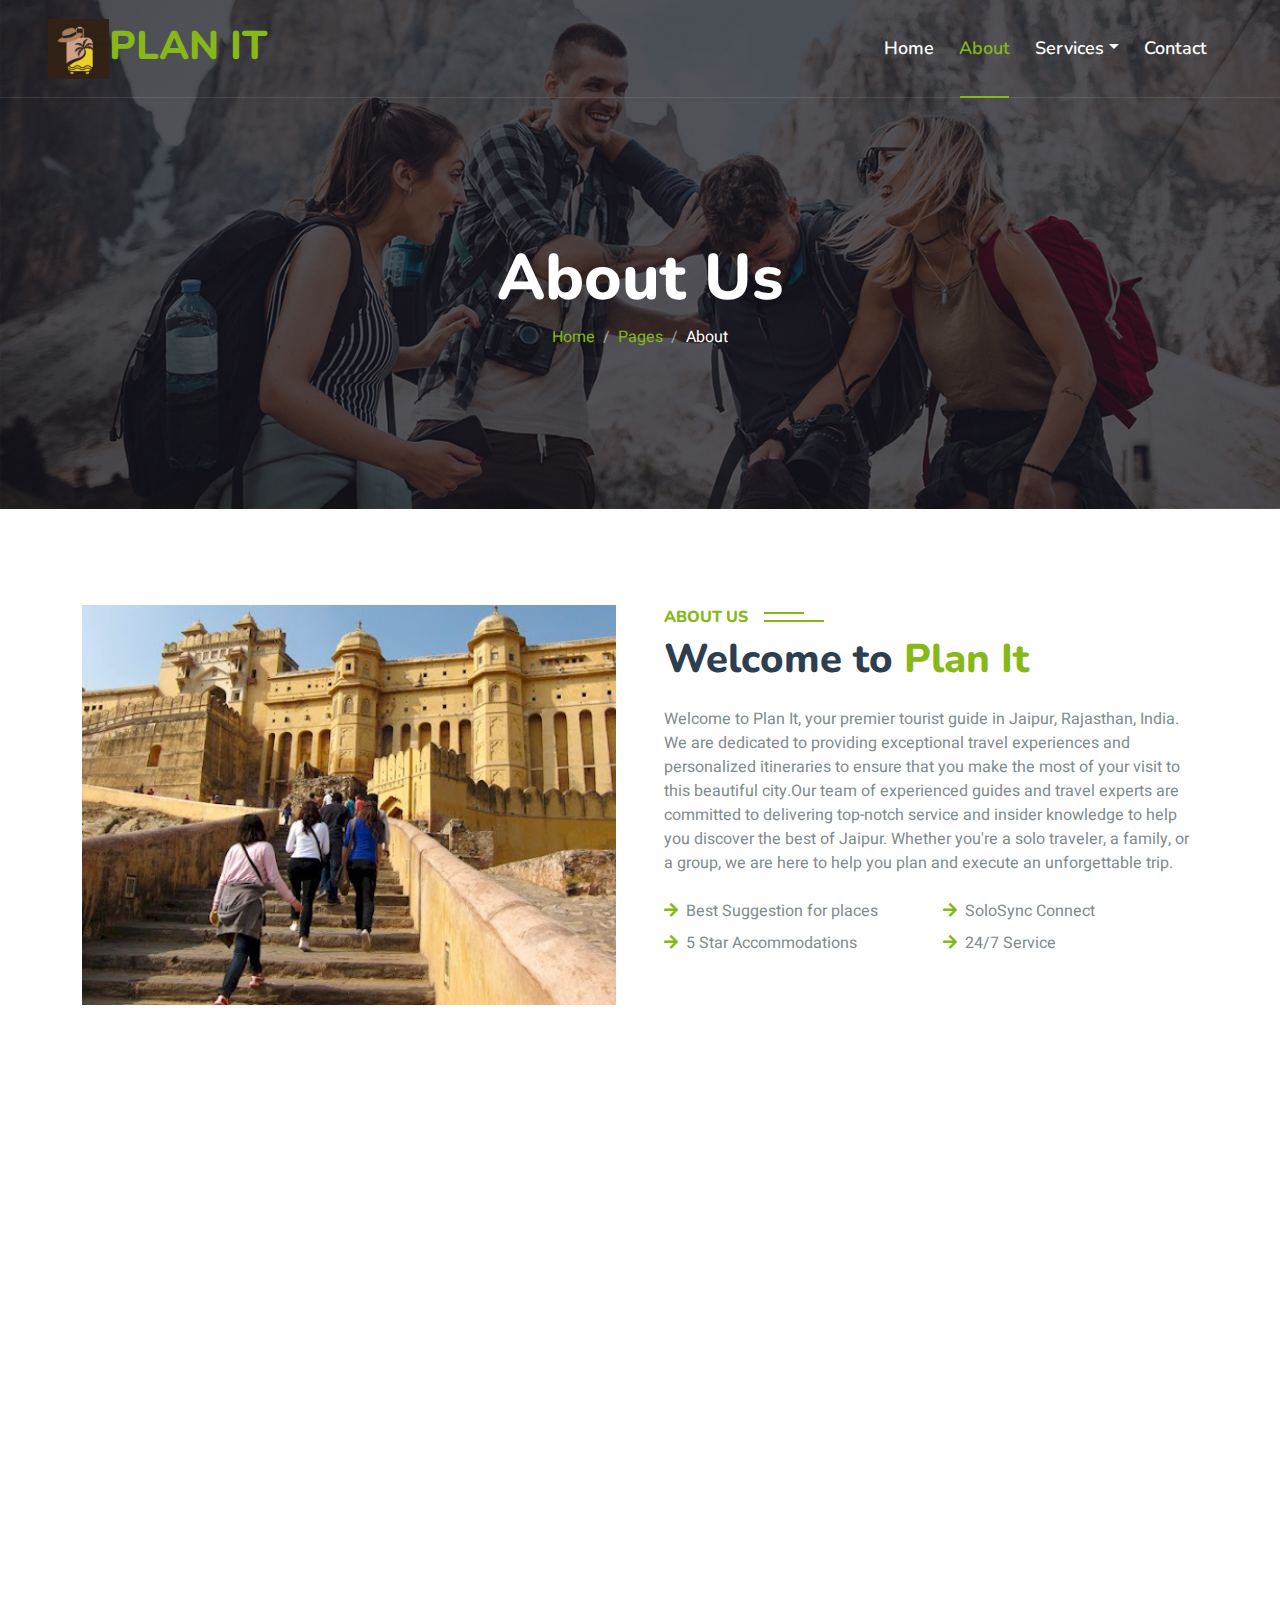
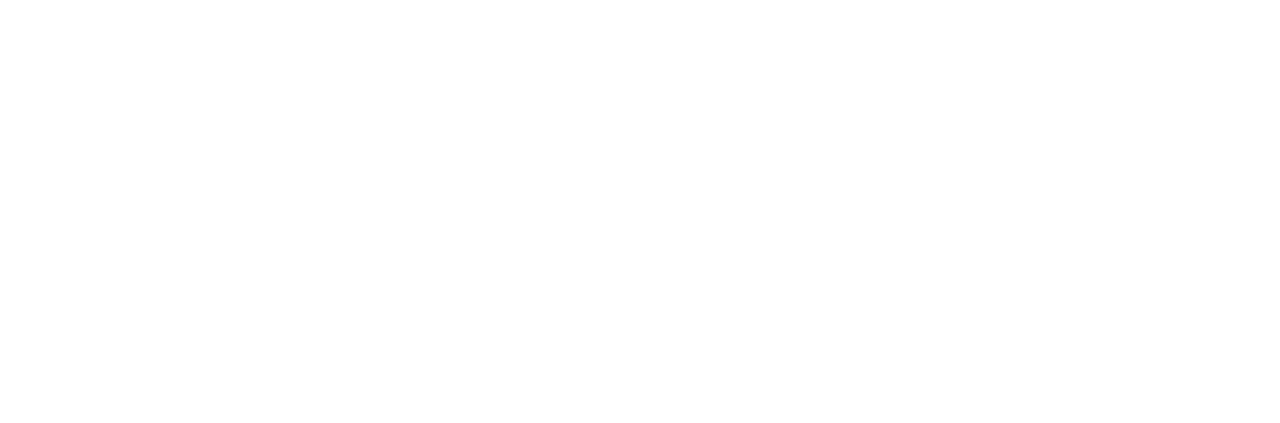
<file: about.html>
<!DOCTYPE html>
<html lang="en">

<head>
    <meta charset="utf-8">
    <title>Tourist - Travel Agency HTML Template</title>
    <meta content="width=device-width, initial-scale=1.0" name="viewport">
    <meta content="" name="keywords">
    <meta content="" name="description">

    <!-- Favicon -->
    <link href="img/favicon.ico" rel="icon">

    <!-- Google Web Fonts -->
    <link rel="preconnect" href="https://fonts.googleapis.com">
    <link rel="preconnect" href="https://fonts.gstatic.com" crossorigin>
    <link href="https://fonts.googleapis.com/css2?family=Heebo:wght@400;500;600&family=Nunito:wght@600;700;800&display=swap" rel="stylesheet">

    <!-- Icon Font Stylesheet -->
    <link href="https://cdnjs.cloudflare.com/ajax/libs/font-awesome/5.10.0/css/all.min.css" rel="stylesheet">
    <link href="https://cdn.jsdelivr.net/npm/bootstrap-icons@1.4.1/font/bootstrap-icons.css" rel="stylesheet">

    <!-- Libraries Stylesheet -->
    <link href="lib/animate/animate.min.css" rel="stylesheet">
    <link href="lib/owlcarousel/assets/owl.carousel.min.css" rel="stylesheet">
    <link href="lib/tempusdominus/css/tempusdominus-bootstrap-4.min.css" rel="stylesheet" />

    <!-- Customized Bootstrap Stylesheet -->
    <link href="css/bootstrap.min.css" rel="stylesheet">

    <!-- Template Stylesheet -->
    <link href="css/style.css" rel="stylesheet">
</head>

<body>
    <!-- Spinner Start -->
    <div id="spinner" class="show bg-white position-fixed translate-middle w-100 vh-100 top-50 start-50 d-flex align-items-center justify-content-center">
        <div class="spinner-border text-primary" style="width: 3rem; height: 3rem;" role="status">
            <span class="sr-only">Loading...</span>
        </div>
    </div>
    <!-- Spinner End -->





    <!-- Navbar & Hero Start -->
    <div class="container-fluid position-relative p-0">
        <nav class="navbar navbar-expand-lg navbar-light px-4 px-lg-5 py-3 py-lg-0">
            <a href="" class="navbar-brand p-0">
                <h1 class="text-primary m-0"><img src="img/logo.jpeg"></i>PLAN IT</h1>
                <!-- <img src="img/logo.png" alt="Logo"> -->
            </a>
            <button class="navbar-toggler" type="button" data-bs-toggle="collapse" data-bs-target="#navbarCollapse">
                <span class="fa fa-bars"></span>
            </button>
            <div class="collapse navbar-collapse" id="navbarCollapse">
                <div class="navbar-nav ms-auto py-0">
                    <a href="index.html" class="nav-item nav-link">Home</a>
                    <a href="about.html" class="nav-item nav-link active">About</a>

                    <div class="nav-item dropdown">
                        <a href="#" class="nav-link dropdown-toggle" data-bs-toggle="dropdown">Services</a>
                        <div class="dropdown-menu m-0">
                            <a href="Tourist Attraction.html" class="dropdown-item">Tourist Attraction</a>
                            <a href="solosync.html" class="dropdown-item">SoloSync Connect</a>
                            <a href="hotel.html" class="dropdown-item">Hotel Reservation</a>
                            <a href="travel guide.html" class="dropdown-item">Travel Guides</a>
                        </div>
                    </div>
                  
                    <a href="contact.html" class="nav-item nav-link">Contact</a>
                </div>

            </div>
        </nav>

        <div class="container-fluid bg-primary py-5 mb-5 hero-header">
            <div class="container py-5">
                <div class="row justify-content-center py-5">
                    <div class="col-lg-10 pt-lg-5 mt-lg-5 text-center">
                        <h1 class="display-3 text-white animated slideInDown">About Us</h1>
                        <nav aria-label="breadcrumb">
                            <ol class="breadcrumb justify-content-center">
                                <li class="breadcrumb-item"><a href="#">Home</a></li>
                                <li class="breadcrumb-item"><a href="#">Pages</a></li>
                                <li class="breadcrumb-item text-white active" aria-current="page">About</li>
                            </ol>
                        </nav>
                    </div>
                </div>
            </div>
        </div>
    </div>
    <!-- Navbar & Hero End -->


    <!-- About Start -->
    <div class="container-xxl py-5">
        <div class="container">
            <div class="row g-5">
                <div class="col-lg-6 wow fadeInUp" data-wow-delay="0.1s" style="min-height: 400px;">
                    <div class="position-relative h-100">
                        <img class="img-fluid position-absolute w-100 h-100" src="img/about us.jpeg" alt="" style="object-fit: cover;">
                    </div>
                </div>
                <div class="col-lg-6 wow fadeInUp" data-wow-delay="0.3s">
                    <h6 class="section-title bg-white text-start text-primary pe-3">About Us</h6>
                    <h1 class="mb-4">Welcome to <span class="text-primary">Plan It</span></h1>
                    <p class="mb-4"></p>
                    <p class="mb-4">Welcome to Plan It, your premier tourist guide in Jaipur, Rajasthan, India. We are dedicated to providing exceptional travel experiences and personalized itineraries to ensure that you make the most of your visit to this beautiful city.Our team of experienced guides and travel experts are committed to delivering top-notch service and insider knowledge to help you discover the best of Jaipur. Whether you're a solo traveler, a family, or a group, we are here to help you plan and execute an unforgettable trip.</p>
                    <div class="row gy-2 gx-4 mb-4">
                        <div class="col-sm-6">
                            <p class="mb-0"><i class="fa fa-arrow-right text-primary me-2"></i>Best Suggestion for places</p>
                        </div>
                        <div class="col-sm-6">
                            <p class="mb-0"><i class="fa fa-arrow-right text-primary me-2"></i>SoloSync Connect</p>
                        </div>
                        <div class="col-sm-6">
                            <p class="mb-0"><i class="fa fa-arrow-right text-primary me-2"></i>5 Star Accommodations</p>
                        </div>
                        <div class="col-sm-6">
                            <p class="mb-0"><i class="fa fa-arrow-right text-primary me-2"></i>24/7 Service</p>
                        </div>
                    </div>                </div>
            </div>
        </div>
    </div>
    <!-- About End -->


    <!-- Team Start -->
    <div class="container-xxl py-5">
        <div class="container">
            <div class="text-center wow fadeInUp" data-wow-delay="0.1s">
                <h6 class="section-title bg-white text-center text-primary px-3">Travel Guide</h6>
                <h1 class="mb-5">Meet Our Guide</h1>
            </div>
            <div class="row g-4">
                <div class="col-lg-3 col-md-6 wow fadeInUp" data-wow-delay="0.1s">
                    <div class="team-item">
                        <div class="overflow-hidden">
                            <img class="img-fluid" src="img/g1.jpeg" alt="">
                        </div>
                        
                        <div class="text-center p-4">
                            <h5 class="mb-0">RAJKUMAR SHARMA</h5>
                            <small>Rating : * * * * * </small>
                        </div>
                    </div>
                </div>
                <div class="col-lg-3 col-md-6 wow fadeInUp" data-wow-delay="0.3s">
                    <div class="team-item">
                        <div class="overflow-hidden">
                            <img class="img-fluid" src="img/g3.jpeg" alt="">
                        </div>
                        <div class="text-center p-4">
                            <h5 class="mb-0">PRIYA DIXIT</h5>
                            <small>Rating : * * * * *</small>
                        </div>
                    </div>
                </div>
                <div class="col-lg-3 col-md-6 wow fadeInUp" data-wow-delay="0.5s">
                    <div class="team-item">
                        <div class="overflow-hidden">
                            <img class="img-fluid" src="img/g22.jpg" alt="">
                        </div>
                        
                        <div class="text-center p-4">
                            <h5 class="mb-0">NARENDRA SINGH</h5>
                            <small>Rating : * * * * </small>
                        </div>
                    </div>
                </div>
                <div class="col-lg-3 col-md-6 wow fadeInUp" data-wow-delay="0.7s">
                    <div class="team-item">
                        <div class="overflow-hidden">
                            <img class="img-fluid" src="img/g4.jpeg" alt="">
                        </div>
                        <div class="text-center p-4">
                            <h5 class="mb-0">KOMAL YADAV</h5>
                            <small>Rating : * * * *</small>
                        </div>
                    </div>
                </div>
            </div>
        </div>
    </div>
    <!-- Team End -->
        

    <!-- Footer Start -->
    <div class="container-fluid bg-dark text-light footer pt-5 mt-5 wow fadeIn" data-wow-delay="0.1s">
        <div class="container py-5">
            <div class="row g-5">
                <div class="col-lg-3 col-md-6">
                    <h4 class="text-white mb-3">Company</h4>
                    <a class="btn btn-link" href="">About Us</a>
                    <a class="btn btn-link" href="">Contact Us</a>
                    <a class="btn btn-link" href="">Privacy Policy</a>
                    <a class="btn btn-link" href="">Terms & Condition</a>
                    <a class="btn btn-link" href="">FAQs & Help</a>
                </div>
                <div class="col-lg-3 col-md-6">
                    <h4 class="text-white mb-3">Contact</h4>
                    <p class="mb-2"><i class="fa fa-map-marker-alt me-3"></i>D-12,Vaishali Nagar,Jaipur</p>
                    <p class="mb-2"><i class="fa fa-phone-alt me-3"></i>+91 9768293239</p>
                    <p class="mb-2"><i class="fa fa-envelope me-3"></i>planit@gmail.com</p>
                    <div class="d-flex pt-2">
                        <a class="btn btn-outline-light btn-social" href=""><i class="fab fa-twitter"></i></a>
                        <a class="btn btn-outline-light btn-social" href=""><i class="fab fa-facebook-f"></i></a>
                        <a class="btn btn-outline-light btn-social" href=""><i class="fab fa-youtube"></i></a>
                        <a class="btn btn-outline-light btn-social" href=""><i class="fab fa-linkedin-in"></i></a>
                    </div>
                </div>
                <div class="col-lg-3 col-md-6">
                    <h4 class="text-white mb-3">Gallery</h4>
                    <div class="row g-2 pt-2">
                        <div class="col-4">
                            <img class="img-fluid bg-light p-1" src="img/gl1.jpg" alt="">
                        </div>
                        <div class="col-4">
                            <img class="img-fluid bg-light p-1" src="img/gl2.jpg" alt="">
                        </div>
                        <div class="col-4">
                            <img class="img-fluid bg-light p-1" src="img/gl3.jpg"alt="">
                        </div>
                        <div class="col-4">
                            <img class="img-fluid bg-light p-1" src="img/gl4.jpg"alt="">
                        </div>
                        <div class="col-4">
                            <img class="img-fluid bg-light p-1" src="img/gl5.jpg" alt="">
                        </div>
                        <div class="col-4">
                            <img class="img-fluid bg-light p-1" src="img/gl6.jpg" alt="">
                        </div>
                    </div>
                </div>
                <div class="col-lg-3 col-md-6">
                    <h4 class="text-white mb-3">Email Us</h4>
                    <div class="position-relative mx-auto" style="max-width: 400px;">
                        <input class="form-control border-primary w-100 py-3 ps-4 pe-5" type="text" placeholder="Your Valuable Feedback">
                        <button type="button" class="btn btn-primary py-2 position-absolute top-0 end-0 mt-2 me-2">Send</button>
                    </div>
                </div>
            </div>
        </div>

    <!-- Footer End -->


    <!-- Back to Top -->
    <a href="#" class="btn btn-lg btn-primary btn-lg-square back-to-top"><i class="bi bi-arrow-up"></i></a>


    <!-- JavaScript Libraries -->
    <script src="https://code.jquery.com/jquery-3.4.1.min.js"></script>
    <script src="https://cdn.jsdelivr.net/npm/bootstrap@5.0.0/dist/js/bootstrap.bundle.min.js"></script>
    <script src="lib/wow/wow.min.js"></script>
    <script src="lib/easing/easing.min.js"></script>
    <script src="lib/waypoints/waypoints.min.js"></script>
    <script src="lib/owlcarousel/owl.carousel.min.js"></script>
    <script src="lib/tempusdominus/js/moment.min.js"></script>
    <script src="lib/tempusdominus/js/moment-timezone.min.js"></script>
    <script src="lib/tempusdominus/js/tempusdominus-bootstrap-4.min.js"></script>

    <!-- Template Javascript -->
    <script src="js/main.js"></script>
</body>

</html>
</file>
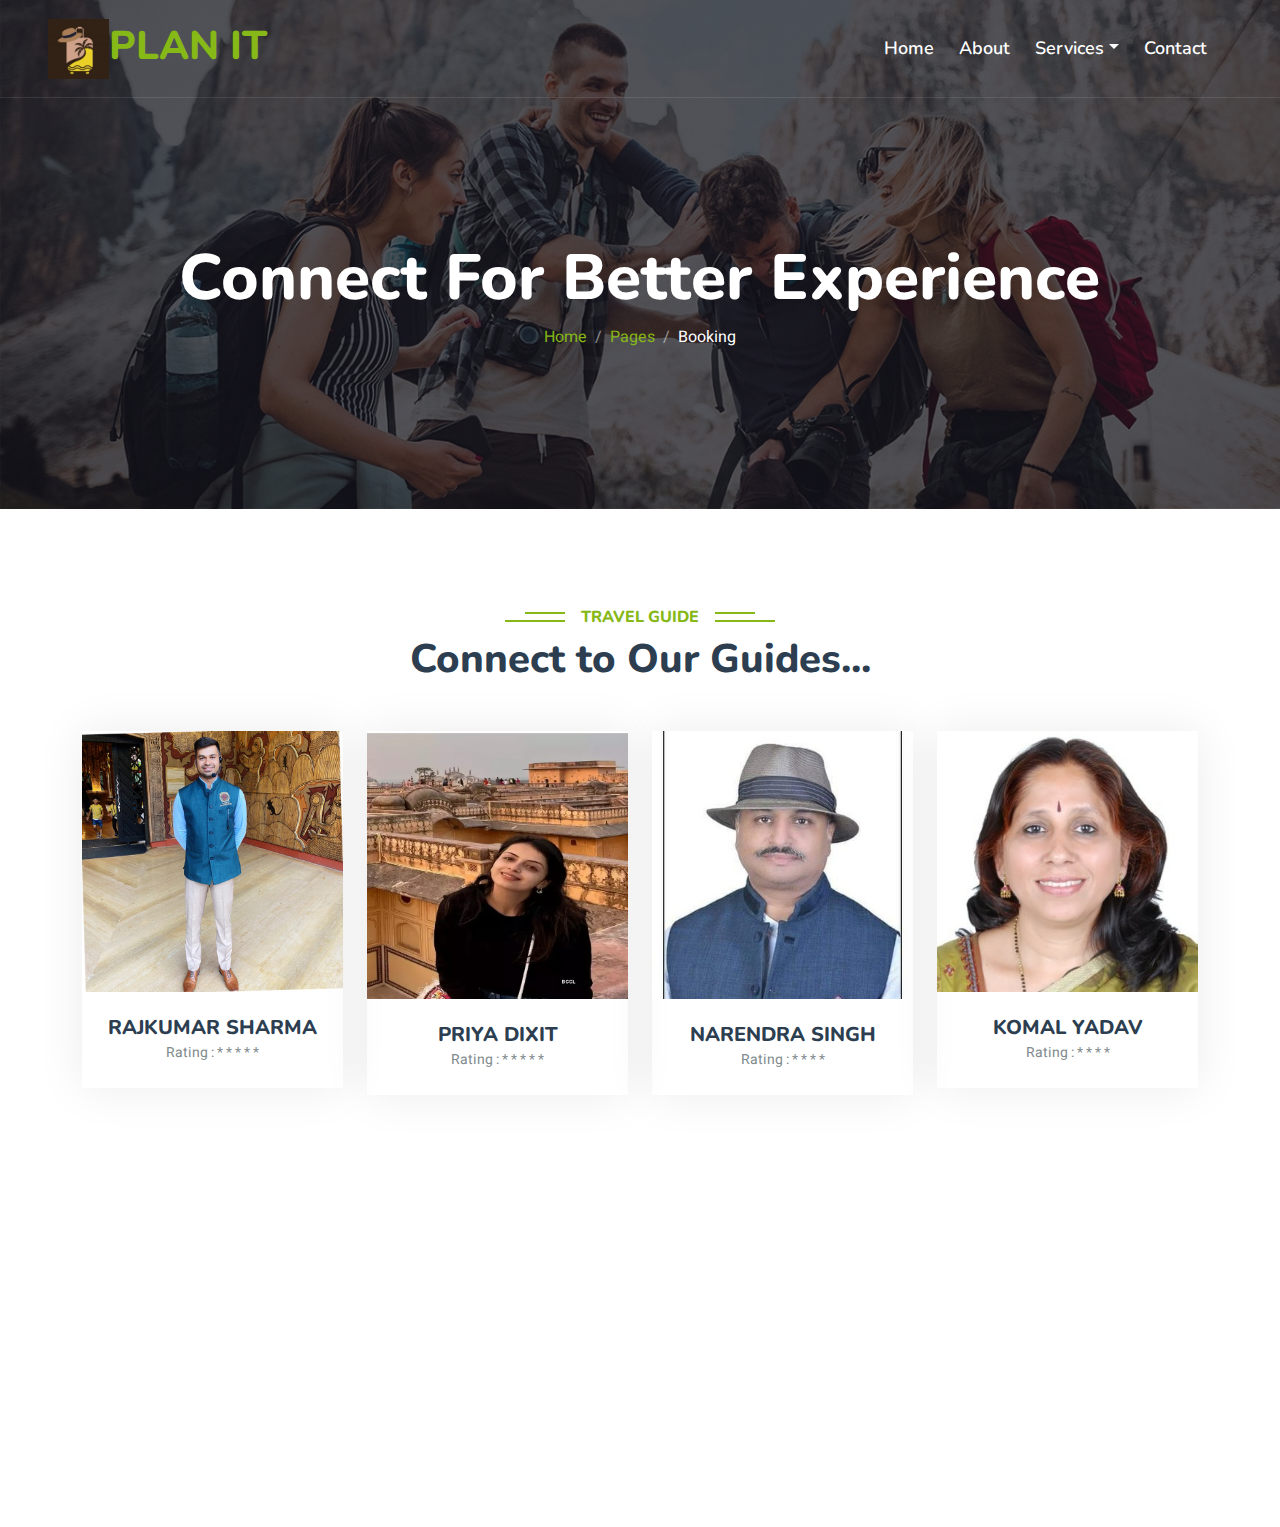
<file: solosync.html>
<!DOCTYPE html>
<html lang="en">

<head>
    <meta charset="utf-8">
    <title>Tourist - Travel Agency HTML Template</title>
    <meta content="width=device-width, initial-scale=1.0" name="viewport">
    <meta content="" name="keywords">
    <meta content="" name="description">

    <!-- Favicon -->
    <link href="img/favicon.ico" rel="icon">

    <!-- Google Web Fonts -->
    <link rel="preconnect" href="https://fonts.googleapis.com">
    <link rel="preconnect" href="https://fonts.gstatic.com" crossorigin>
    <link href="https://fonts.googleapis.com/css2?family=Heebo:wght@400;500;600&family=Nunito:wght@600;700;800&display=swap" rel="stylesheet">

    <!-- Icon Font Stylesheet -->
    <link href="https://cdnjs.cloudflare.com/ajax/libs/font-awesome/5.10.0/css/all.min.css" rel="stylesheet">
    <link href="https://cdn.jsdelivr.net/npm/bootstrap-icons@1.4.1/font/bootstrap-icons.css" rel="stylesheet">

    <!-- Libraries Stylesheet -->
    <link href="lib/animate/animate.min.css" rel="stylesheet">
    <link href="lib/owlcarousel/assets/owl.carousel.min.css" rel="stylesheet">
    <link href="lib/tempusdominus/css/tempusdominus-bootstrap-4.min.css" rel="stylesheet" />

    <!-- Customized Bootstrap Stylesheet -->
    <link href="css/bootstrap.min.css" rel="stylesheet">

    <!-- Template Stylesheet -->
    <link href="css/style.css" rel="stylesheet">
</head>

<body>
    <!-- Spinner Start -->
    <div id="spinner" class="show bg-white position-fixed translate-middle w-100 vh-100 top-50 start-50 d-flex align-items-center justify-content-center">
        <div class="spinner-border text-primary" style="width: 3rem; height: 3rem;" role="status">
            <span class="sr-only">Loading...</span>
        </div>
    </div>
    <!-- Spinner End -->




    <!-- Navbar & Hero Start -->
    <div class="container-fluid position-relative p-0">
        <nav class="navbar navbar-expand-lg navbar-light px-4 px-lg-5 py-3 py-lg-0">
            <a href="" class="navbar-brand p-0">
                <h1 class="text-primary m-0"><img src="img/logo.jpeg"></i>PLAN IT</h1>
                <!-- <img src="img/logo.png" alt="Logo"> -->
            </a>
            <button class="navbar-toggler" type="button" data-bs-toggle="collapse" data-bs-target="#navbarCollapse">
                <span class="fa fa-bars"></span>
            </button>
            <div class="collapse navbar-collapse" id="navbarCollapse">
                <div class="navbar-nav ms-auto py-0">
                    <a href="index.html" class="nav-item nav-link">Home</a>
                    <a href="about.html" class="nav-item nav-link">About</a>
                    <div class="nav-item dropdown">
                        <a href="#" class="nav-link dropdown-toggle" data-bs-toggle="dropdown">Services</a>
                        <div class="dropdown-menu m-0">
                            <a href="Tourist Attraction.html" class="dropdown-item">Tourist Attraction</a>
                            <a href="solosync.html" class="dropdown-item">SoloSync Connect</a>
                            <a href="hotel.html" class="dropdown-item">Hotel Reservation</a>
                            <a href="travel guide.html" class="dropdown-item">Travel Guides</a>
                        </div>
                    </div>
                    <a href="contact.html" class="nav-item nav-link">Contact</a>
                </div>
               
            </div>
        </nav>

        <div class="container-fluid bg-primary py-5 mb-5 hero-header">
            <div class="container py-5">
                <div class="row justify-content-center py-5">
                    <div class="col-lg-10 pt-lg-5 mt-lg-5 text-center">
                        <h1 class="display-3 text-white animated slideInDown">Connect For Better Experience</h1>
                        <nav aria-label="breadcrumb">
                            <ol class="breadcrumb justify-content-center">
                                <li class="breadcrumb-item"><a href="#">Home</a></li>
                                <li class="breadcrumb-item"><a href="#">Pages</a></li>
                                <li class="breadcrumb-item text-white active" aria-current="page">Booking</li>
                            </ol>
                        </nav>
                    </div>
                </div>
            </div>
        </div>
    </div>
    <!-- Navbar & Hero End -->


    <!-- Process Start -->
    <div class="container-xxl py-5">
        <div class="container">
            <div class="text-center wow fadeInUp" data-wow-delay="0.1s">
                <h6 class="section-title bg-white text-center text-primary px-3">Travel Guide</h6>
                <h1 class="mb-5">Connect to Our Guides...</h1>
            </div>
            <div class="row g-4">
                <div class="col-lg-3 col-md-6 wow fadeInUp" data-wow-delay="0.1s">
                    <div class="team-item">
                        <div class="overflow-hidden">
                            <img class="img-fluid" src="img/g1.jpeg" alt="">
                        </div>
                        
                        <div class="text-center p-4">
                            <h5 class="mb-0">RAJKUMAR SHARMA</h5>
                            <small>Rating : * * * * * </small>
                        </div>
                    </div>
                </div>
                <div class="col-lg-3 col-md-6 wow fadeInUp" data-wow-delay="0.3s">
                    <div class="team-item">
                        <div class="overflow-hidden">
                            <img class="img-fluid" src="img/g3.jpeg" alt="">
                        </div>
                        <div class="text-center p-4">
                            <h5 class="mb-0">PRIYA DIXIT</h5>
                            <small>Rating : * * * * *</small>
                        </div>
                    </div>
                </div>
                <div class="col-lg-3 col-md-6 wow fadeInUp" data-wow-delay="0.5s">
                    <div class="team-item">
                        <div class="overflow-hidden">
                            <img class="img-fluid" src="img/g22.jpg" alt="">
                        </div>
                        
                        <div class="text-center p-4">
                            <h5 class="mb-0">NARENDRA SINGH</h5>
                            <small>Rating : * * * * </small>
                        </div>
                    </div>
                </div>
                <div class="col-lg-3 col-md-6 wow fadeInUp" data-wow-delay="0.7s">
                    <div class="team-item">
                        <div class="overflow-hidden">
                            <img class="img-fluid" src="img/g4.jpeg" alt="">
                        </div>
                        <div class="text-center p-4">
                            <h5 class="mb-0">KOMAL YADAV</h5>
                            <small>Rating : * * * *</small>
                        </div>
                    </div>
                </div>
            </div>
        </div>
    </div>
    <!-- Process Start -->

    <!-- Footer Start -->
    <div class="container-fluid bg-dark text-light footer pt-5 mt-5 wow fadeIn" data-wow-delay="0.1s">
        <div class="container py-5">
            <div class="row g-5">
                <div class="col-lg-3 col-md-6">
                    <h4 class="text-white mb-3">Company</h4>
                    <a class="btn btn-link" href="">About Us</a>
                    <a class="btn btn-link" href="">Contact Us</a>
                    <a class="btn btn-link" href="">Privacy Policy</a>
                    <a class="btn btn-link" href="">Terms & Condition</a>
                    <a class="btn btn-link" href="">FAQs & Help</a>
                </div>
                <div class="col-lg-3 col-md-6">
                    <h4 class="text-white mb-3">Contact</h4>
                    <p class="mb-2"><i class="fa fa-map-marker-alt me-3"></i>D-12,Vaishali Nagar,Jaipur</p>
                    <p class="mb-2"><i class="fa fa-phone-alt me-3"></i>+91 9768293239</p>
                    <p class="mb-2"><i class="fa fa-envelope me-3"></i>planit@gmail.com</p>
                    <div class="d-flex pt-2">
                        <a class="btn btn-outline-light btn-social" href=""><i class="fab fa-twitter"></i></a>
                        <a class="btn btn-outline-light btn-social" href=""><i class="fab fa-facebook-f"></i></a>
                        <a class="btn btn-outline-light btn-social" href=""><i class="fab fa-youtube"></i></a>
                        <a class="btn btn-outline-light btn-social" href=""><i class="fab fa-linkedin-in"></i></a>
                    </div>
                </div>
                <div class="col-lg-3 col-md-6">
                    <h4 class="text-white mb-3">Gallery</h4>
                    <div class="row g-2 pt-2">
                        <div class="col-4">
                            <img class="img-fluid bg-light p-1" src="img/gl1.jpg" alt="">
                        </div>
                        <div class="col-4">
                            <img class="img-fluid bg-light p-1" src="img/gl2.jpg" alt="">
                        </div>
                        <div class="col-4">
                            <img class="img-fluid bg-light p-1" src="img/gl3.jpg"alt="">
                        </div>
                        <div class="col-4">
                            <img class="img-fluid bg-light p-1" src="img/gl4.jpg"alt="">
                        </div>
                        <div class="col-4">
                            <img class="img-fluid bg-light p-1" src="img/gl5.jpg" alt="">
                        </div>
                        <div class="col-4">
                            <img class="img-fluid bg-light p-1" src="img/gl6.jpg" alt="">
                        </div>
                    </div>
                </div>
                <div class="col-lg-3 col-md-6">
                    <h4 class="text-white mb-3">Email Us</h4>
                    <div class="position-relative mx-auto" style="max-width: 400px;">
                        <input class="form-control border-primary w-100 py-3 ps-4 pe-5" type="text" placeholder="Your Valuable Feedback">
                        <button type="button" class="btn btn-primary py-2 position-absolute top-0 end-0 mt-2 me-2">Send</button>
                    </div>
                </div>
            </div>
        </div>
    <!-- Footer End -->


    <!-- Back to Top -->
    <a href="#" class="btn btn-lg btn-primary btn-lg-square back-to-top"><i class="bi bi-arrow-up"></i></a>


    <!-- JavaScript Libraries -->
    <script src="https://code.jquery.com/jquery-3.4.1.min.js"></script>
    <script src="https://cdn.jsdelivr.net/npm/bootstrap@5.0.0/dist/js/bootstrap.bundle.min.js"></script>
    <script src="lib/wow/wow.min.js"></script>
    <script src="lib/easing/easing.min.js"></script>
    <script src="lib/waypoints/waypoints.min.js"></script>
    <script src="lib/owlcarousel/owl.carousel.min.js"></script>
    <script src="lib/tempusdominus/js/moment.min.js"></script>
    <script src="lib/tempusdominus/js/moment-timezone.min.js"></script>
    <script src="lib/tempusdominus/js/tempusdominus-bootstrap-4.min.js"></script>

    <!-- Template Javascript -->
    <script src="js/main.js"></script>
</body>

</html>
</file>
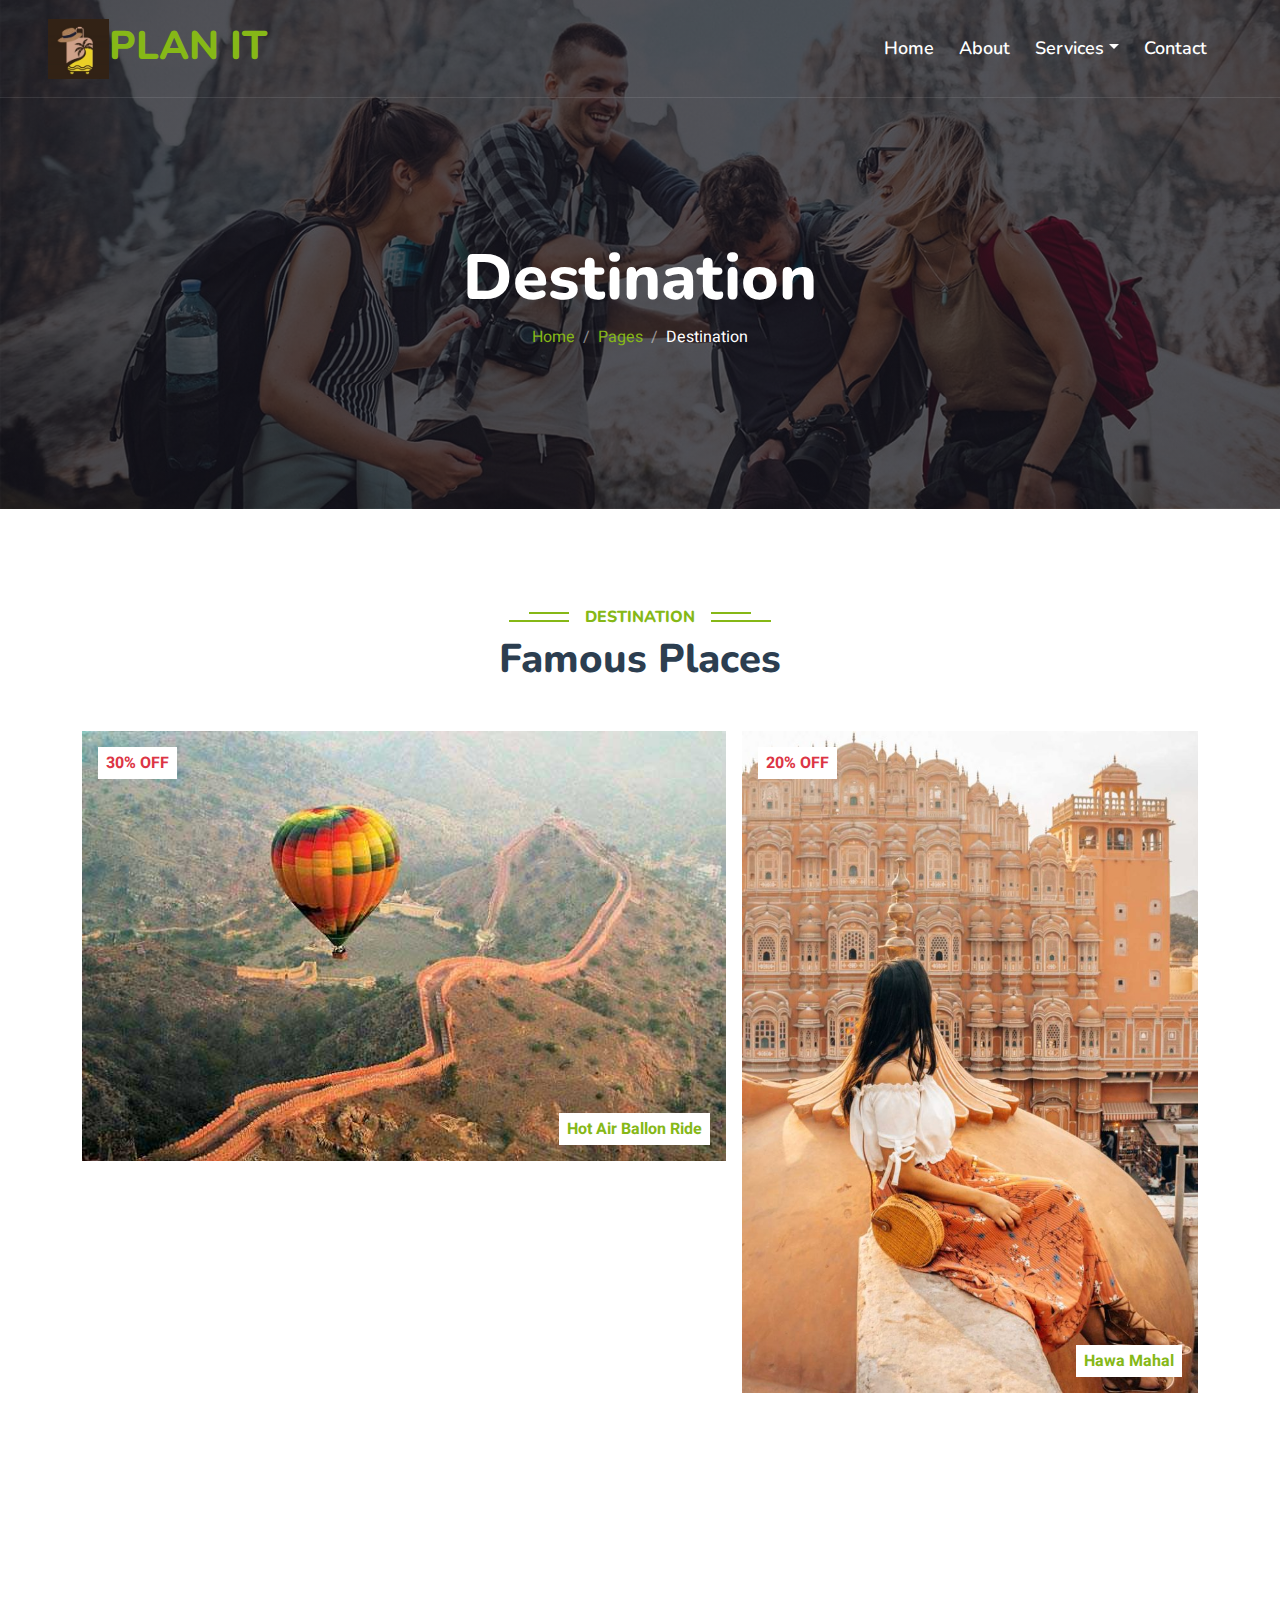
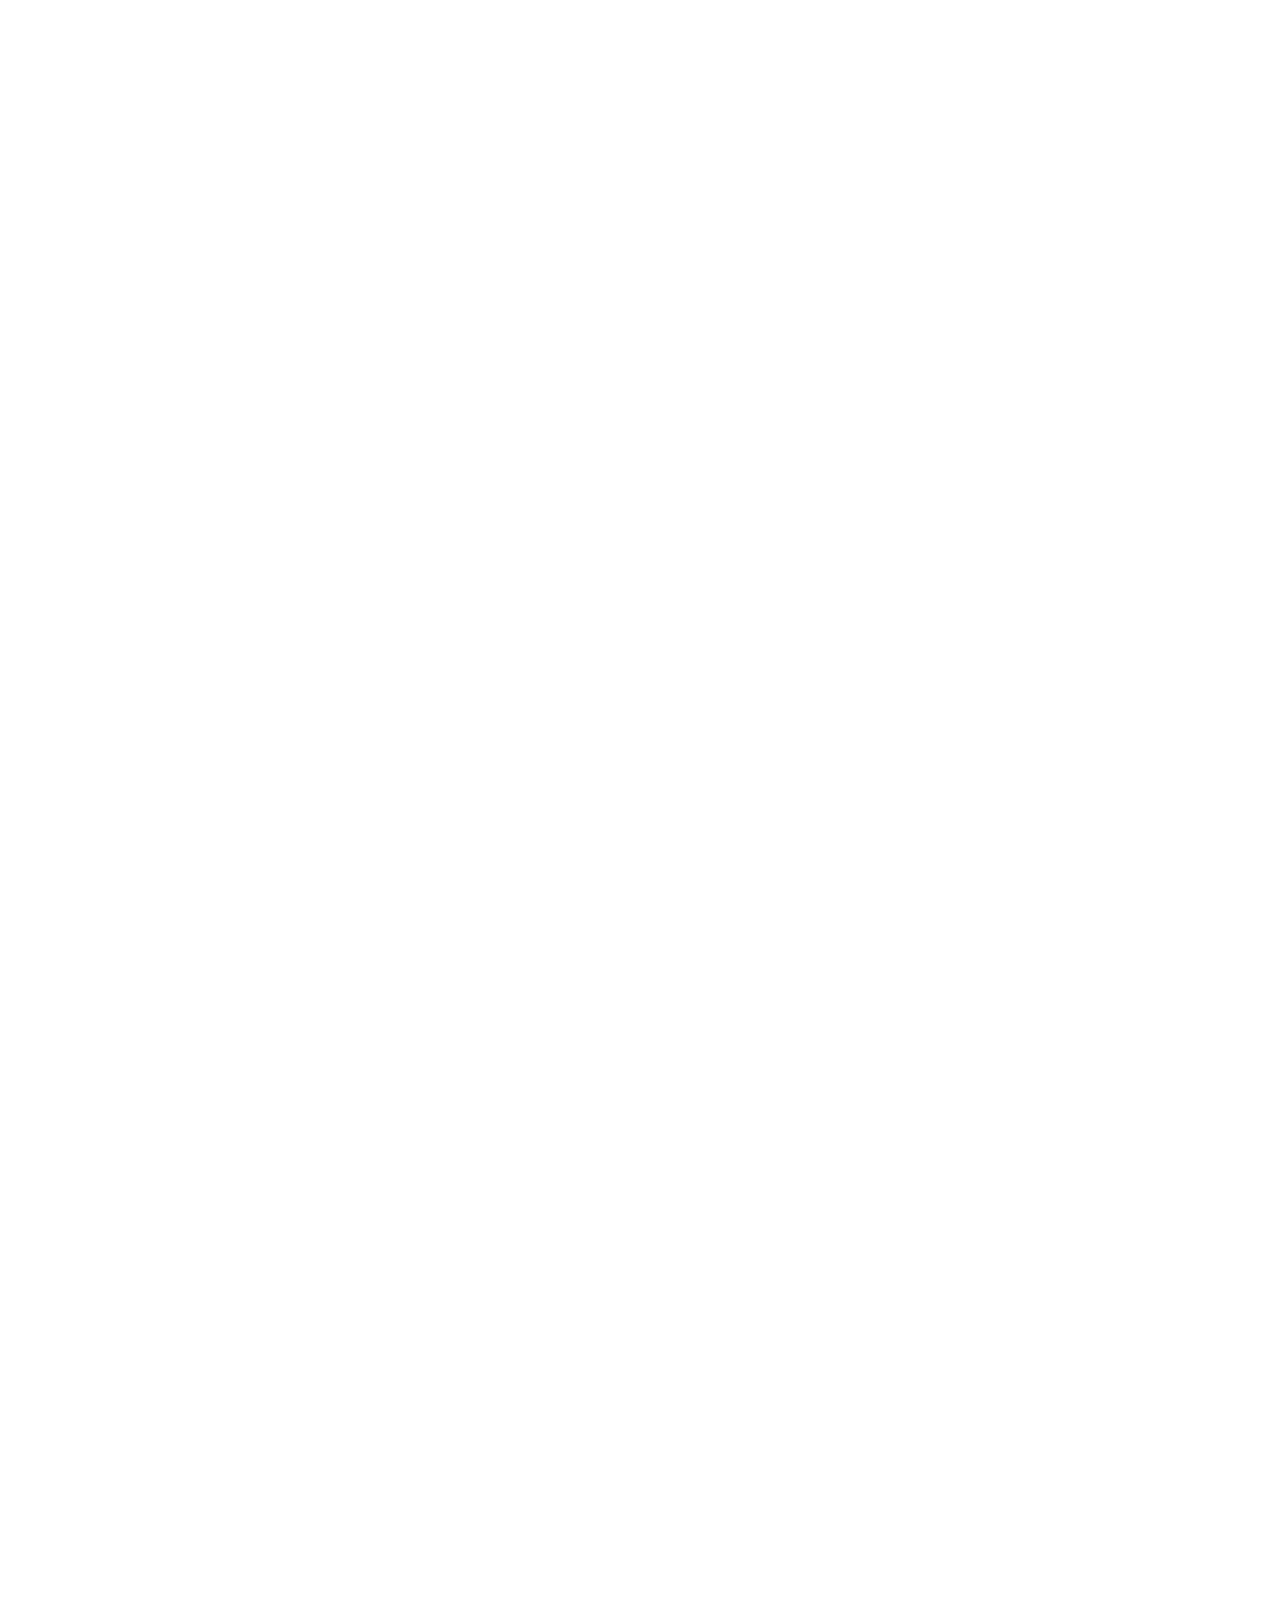
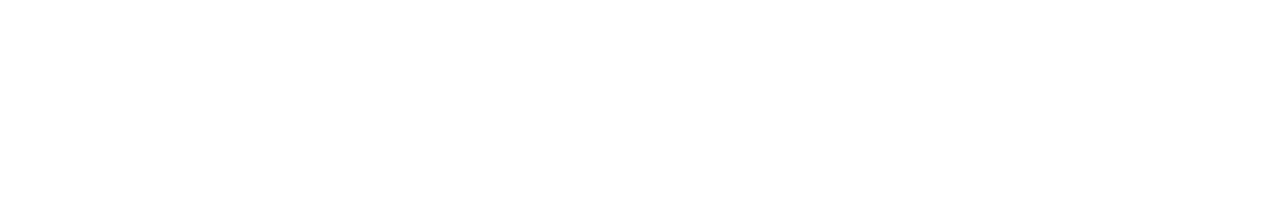
<file: Tourist Attraction.html>
<!DOCTYPE html>
<html lang="en">

<head>
    <meta charset="utf-8">
    <title>Tourist - Travel Agency HTML Template</title>
    <meta content="width=device-width, initial-scale=1.0" name="viewport">
    <meta content="" name="keywords">
    <meta content="" name="description">

    <!-- Favicon -->
    <link href="img/favicon.ico" rel="icon">

    <!-- Google Web Fonts -->
    <link rel="preconnect" href="https://fonts.googleapis.com">
    <link rel="preconnect" href="https://fonts.gstatic.com" crossorigin>
    <link href="https://fonts.googleapis.com/css2?family=Heebo:wght@400;500;600&family=Nunito:wght@600;700;800&display=swap" rel="stylesheet">

    <!-- Icon Font Stylesheet -->
    <link href="https://cdnjs.cloudflare.com/ajax/libs/font-awesome/5.10.0/css/all.min.css" rel="stylesheet">
    <link href="https://cdn.jsdelivr.net/npm/bootstrap-icons@1.4.1/font/bootstrap-icons.css" rel="stylesheet">

    <!-- Libraries Stylesheet -->
    <link href="lib/animate/animate.min.css" rel="stylesheet">
    <link href="lib/owlcarousel/assets/owl.carousel.min.css" rel="stylesheet">
    <link href="lib/tempusdominus/css/tempusdominus-bootstrap-4.min.css" rel="stylesheet" />

    <!-- Customized Bootstrap Stylesheet -->
    <link href="css/bootstrap.min.css" rel="stylesheet">

    <!-- Template Stylesheet -->
    <link href="css/style.css" rel="stylesheet">
</head>

<body>
    <!-- Spinner Start -->
    <div id="spinner" class="show bg-white position-fixed translate-middle w-100 vh-100 top-50 start-50 d-flex align-items-center justify-content-center">
        <div class="spinner-border text-primary" style="width: 3rem; height: 3rem;" role="status">
            <span class="sr-only">Loading...</span>
        </div>
    </div>
    <!-- Spinner End -->


    <!-- Navbar & Hero Start -->
    <div class="container-fluid position-relative p-0">
        <nav class="navbar navbar-expand-lg navbar-light px-4 px-lg-5 py-3 py-lg-0">
            <a href="" class="navbar-brand p-0">
                <h1 class="text-primary m-0"><img src="img/logo.jpeg"></i>PLAN IT</h1>
                <!-- <img src="img/logo.png" alt="Logo"> -->
            </a>
            <button class="navbar-toggler" type="button" data-bs-toggle="collapse" data-bs-target="#navbarCollapse">
                <span class="fa fa-bars"></span>
            </button>
            <div class="collapse navbar-collapse" id="navbarCollapse">
                <div class="navbar-nav ms-auto py-0">
                    <a href="index.html" class="nav-item nav-link">Home</a>
                    <a href="about.html" class="nav-item nav-link">About</a>
                    <div class="nav-item dropdown">
                        <a href="#" class="nav-link dropdown-toggle" data-bs-toggle="dropdown">Services</a>
                        <div class="dropdown-menu m-0">
                            <a href="Tourist Attraction.html" class="dropdown-item">Tourist Attraction</a>
                            <a href="solosync.html" class="dropdown-item">SoloSync Connect</a>
                            <a href="hotel.html" class="dropdown-item">Hotel Reservation</a>
                            <a href="travel guide.html" class="dropdown-item">Travel Guides</a>
                        </div>
                    </div>
                    <a href="contact.html" class="nav-item nav-link">Contact</a>
                </div>
               
            </div>
        </nav>

        <div class="container-fluid bg-primary py-5 mb-5 hero-header">
            <div class="container py-5">
                <div class="row justify-content-center py-5">
                    <div class="col-lg-10 pt-lg-5 mt-lg-5 text-center">
                        <h1 class="display-3 text-white animated slideInDown">Destination</h1>
                        <nav aria-label="breadcrumb">
                            <ol class="breadcrumb justify-content-center">
                                <li class="breadcrumb-item"><a href="#">Home</a></li>
                                <li class="breadcrumb-item"><a href="#">Pages</a></li>
                                <li class="breadcrumb-item text-white active" aria-current="page">Destination</li>
                            </ol>
                        </nav>
                    </div>
                </div>
            </div>
        </div>
    </div>
    <!-- Navbar & Hero End -->


    <!-- Destination Start -->


    <!-- desinations -->
    <div class="container-xxl py-5 destination">

        <div class="container">
            <div class="text-center wow fadeInUp" data-wow-delay="0.1s">
                <h6 class="section-title bg-white text-center text-primary px-3">Destination</h6>
                <h1 class="mb-5">Famous Places</h1>
            </div>
            <div class="row g-3">
                <div class="col-lg-7 col-md-6">
                    <div class="row g-3">
                        <div class="col-lg-12 col-md-12 wow zoomIn" data-wow-delay="0.1s">
                            <a class="position-relative d-block overflow-hidden" href="">
                                <img class="img-fluid" src="img/1.jpg" alt="">
                                <div class="bg-white text-danger fw-bold position-absolute top-0 start-0 m-3 py-1 px-2">30% OFF</div>
                                <div class="bg-white text-primary fw-bold position-absolute bottom-0 end-0 m-3 py-1 px-2">Hot Air Ballon Ride</div>
                            </a>
                        </div>
                        <div class="col-lg-6 col-md-12 wow zoomIn" data-wow-delay="0.3s">
                            <a class="position-relative d-block overflow-hidden" href="">
                                <img class="img-fluid" src="img/3.jpg" alt="">
                                <div class="bg-white text-danger fw-bold position-absolute top-0 start-0 m-3 py-1 px-2">25% OFF</div>
                                <div class="bg-white text-primary fw-bold position-absolute bottom-0 end-0 m-3 py-1 px-2">Jaipur Wall</div>
                            </a>
                        </div>
                        <div class="col-lg-6 col-md-12 wow zoomIn" data-wow-delay="0.5s">
                            <a class="position-relative d-block overflow-hidden" href="">
                                <img class="img-fluid" src="img/423.jpg" alt="">
                                <div class="bg-white text-danger fw-bold position-absolute top-0 start-0 m-3 py-1 px-2">35% OFF</div>
                                <div class="bg-white text-primary fw-bold position-absolute bottom-0 end-0 m-3 py-1 px-2">Amer Fort</div>
                            </a>
                        </div>
                    </div>
                </div>
                <div class="col-lg-5 col-md-6 wow zoomIn" data-wow-delay="0.7s" style="min-height: 350px;">
                    <a class="position-relative d-block h-100 overflow-hidden" href="">
                        <img class="img-fluid position-absolute w-100 h-100" src="img/2.jpg" alt="" style="object-fit: cover;">
                        <div class="bg-white text-danger fw-bold position-absolute top-0 start-0 m-3 py-1 px-2">20% OFF</div>
                        <div class="bg-white text-primary fw-bold position-absolute bottom-0 end-0 m-3 py-1 px-2">Hawa Mahal</div>
                    </a>
                </div>
            </div>
        </div>
    </div>



    <div class="container-xxl py-5 destination">

        <div class="container">
            <div class="text-center wow fadeInUp" data-wow-delay="0.1s">
                <h6 class="section-title bg-white text-center text-primary px-4"></h6>
                <h1 class="mb-5">Markets</h1>
            </div>
            <div class="row g-3">
                <div class="col-lg-7 col-md-6">
                    <div class="row g-3">
                        <div class="col-lg-12 col-md-12 wow zoomIn" data-wow-delay="0.1s">
                            <a class="position-relative d-block overflow-hidden" href="">
                                <img class="img-fluid" src="img/m1.jpg" alt="">
                                <!-- <div class="bg-white text-danger fw-bold position-absolute top-0 start-0 m-3 py-1 px-2">30% OFF</div> -->
                                <div class="bg-white text-primary fw-bold position-absolute bottom-0 end-0 m-3 py-1 px-2">Bapu Bazaar</div>
                            </a>
                        </div>
                        <div class="col-lg-6 col-md-12 wow zoomIn" data-wow-delay="0.3s">
                            <a class="position-relative d-block overflow-hidden" href="">
                                <img class="img-fluid" src="img/m2.jpg" alt="">
                                <!-- <div class="bg-white text-danger fw-bold position-absolute top-0 start-0 m-3 py-1 px-2">25% OFF</div> -->
                                <div class="bg-white text-primary fw-bold position-absolute bottom-0 end-0 m-3 py-1 px-2">Johri Bazaar</div>
                            </a>
                        </div>
                        <div class="col-lg-6 col-md-12 wow zoomIn" data-wow-delay="0.5s">
                            <a class="position-relative d-block overflow-hidden" href="">
                                <img class="img-fluid" src="img/m4.webp" alt="">
                                <!-- <div class="bg-white text-danger fw-bold position-absolute top-0 start-0 m-3 py-1 px-2">35% OFF</div> -->
                                <div class="bg-white text-primary fw-bold position-absolute bottom-0 end-0 m-3 py-1 px-2">Chandpole Bazaar</div>
                            </a>
                        </div>
                    </div>
                </div>
                <div class="col-lg-5 col-md-6 wow zoomIn" data-wow-delay="0.7s" style="min-height: 350px;">
                    <a class="position-relative d-block h-100 overflow-hidden" href="">
                        <img class="img-fluid position-absolute w-100 h-100" src="img/m3.jpg" alt="" style="object-fit: cover;">
                        <!-- <div class="bg-white text-danger fw-bold position-absolute top-0 start-0 m-3 py-1 px-2">20% OFF</div> -->
                        <div class="bg-white text-primary fw-bold position-absolute bottom-0 end-0 m-3 py-1 px-2">Tibbati Market</div>
                    </a>
                </div>
            </div>
        </div>
    </div>
    <div class="container">
        <div class="text-center wow fadeInUp" data-wow-delay="0.1s">
            <h6 class="section-title bg-white text-center text-primary px-4"></h6>
            <h1 class="mb-5">Adventure Park</h1>
        </div>
        <div class="row g-3">
            <div class="col-lg-7 col-md-6">
                <div class="row g-3">
                    <div class="col-lg-12 col-md-12 wow zoomIn" data-wow-delay="0.1s">
                        <a class="position-relative d-block overflow-hidden" href="">
                            <img class="img-fluid" src="img/gk1.jpg" alt="">
                            <!-- <div class="bg-white text-danger fw-bold position-absolute top-0 start-0 m-3 py-1 px-2">30% OFF</div> -->
                            <div class="bg-white text-primary fw-bold position-absolute bottom-0 end-0 m-3 py-1 px-2">Puno</div>
                        </a>
                    </div>
                    <div class="col-lg-6 col-md-12 wow zoomIn" data-wow-delay="0.3s">
                        <a class="position-relative d-block overflow-hidden" href="">
                            <img class="img-fluid" src="img/gk2.webp" alt="">
                            <!-- <div class="bg-white text-danger fw-bold position-absolute top-0 start-0 m-3 py-1 px-2">25% OFF</div> -->
                            <div class="bg-white text-primary fw-bold position-absolute bottom-0 end-0 m-3 py-1 px-2">Go Karting</div>
                        </a>
                    </div>
                    <div class="col-lg-6 col-md-12 wow zoomIn" data-wow-delay="0.5s">
                        <a class="position-relative d-block overflow-hidden" href="">
                            <img class="img-fluid" src="img/gk4.jpg" alt="">
                            <!-- <div class="bg-white text-danger fw-bold position-absolute top-0 start-0 m-3 py-1 px-2">35% OFF</div> -->
                            <div class="bg-white text-primary fw-bold position-absolute bottom-0 end-0 m-3 py-1 px-2">Amusement park</div>
                        </a>
                    </div>
                </div>
            </div>
            <div class="col-lg-5 col-md-6 wow zoomIn" data-wow-delay="0.7s" style="min-height: 350px;">
                <a class="position-relative d-block h-100 overflow-hidden" href="">
                    <img class="img-fluid position-absolute w-100 h-100" src="img/gk3.png" alt="" style="object-fit: cover;">
                    <!-- <div class="bg-white text-danger fw-bold position-absolute top-0 start-0 m-3 py-1 px-2">20% OFF</div> -->
                    <div class="bg-white text-primary fw-bold position-absolute bottom-0 end-0 m-3 py-1 px-2">Pink Pearl</div>
                </a>
            </div>
        </div>
    </div>
</div>
    <!-- Destination Start -->

        

    <!-- Footer Start -->
    <div class="container-fluid bg-dark text-light footer pt-5 mt-5 wow fadeIn" data-wow-delay="0.1s">
        <div class="container py-5">
            <div class="row g-5">
                <div class="col-lg-3 col-md-6">
                    <h4 class="text-white mb-3">Company</h4>
                    <a class="btn btn-link" href="">About Us</a>
                    <a class="btn btn-link" href="">Contact Us</a>
                    <a class="btn btn-link" href="">Privacy Policy</a>
                    <a class="btn btn-link" href="">Terms & Condition</a>
                    <a class="btn btn-link" href="">FAQs & Help</a>
                </div>
                <div class="col-lg-3 col-md-6">
                    <h4 class="text-white mb-3">Contact</h4>
                    <p class="mb-2"><i class="fa fa-map-marker-alt me-3"></i>D-12,Vaishali Nagar,Jaipur</p>
                    <p class="mb-2"><i class="fa fa-phone-alt me-3"></i>+91 9768293239</p>
                    <p class="mb-2"><i class="fa fa-envelope me-3"></i>planit@gmail.com</p>
                    <div class="d-flex pt-2">
                        <a class="btn btn-outline-light btn-social" href=""><i class="fab fa-twitter"></i></a>
                        <a class="btn btn-outline-light btn-social" href=""><i class="fab fa-facebook-f"></i></a>
                        <a class="btn btn-outline-light btn-social" href=""><i class="fab fa-youtube"></i></a>
                        <a class="btn btn-outline-light btn-social" href=""><i class="fab fa-linkedin-in"></i></a>
                    </div>
                </div>
                <div class="col-lg-3 col-md-6">
                    <h4 class="text-white mb-3">Gallery</h4>
                    <div class="row g-2 pt-2">
                        <div class="col-4">
                            <img class="img-fluid bg-light p-1" src="img/gl1.jpg" alt="">
                        </div>
                        <div class="col-4">
                            <img class="img-fluid bg-light p-1" src="img/gl2.jpg" alt="">
                        </div>
                        <div class="col-4">
                            <img class="img-fluid bg-light p-1" src="img/gl3.jpg"alt="">
                        </div>
                        <div class="col-4">
                            <img class="img-fluid bg-light p-1" src="img/gl4.jpg"alt="">
                        </div>
                        <div class="col-4">
                            <img class="img-fluid bg-light p-1" src="img/gl5.jpg" alt="">
                        </div>
                        <div class="col-4">
                            <img class="img-fluid bg-light p-1" src="img/gl6.jpg" alt="">
                        </div>
                    </div>
                </div>
                <div class="col-lg-3 col-md-6">
                    <h4 class="text-white mb-3">Email Us</h4>
                    <div class="position-relative mx-auto" style="max-width: 400px;">
                        <input class="form-control border-primary w-100 py-3 ps-4 pe-5" type="text" placeholder="Your Valuable Feedback">
                        <button type="button" class="btn btn-primary py-2 position-absolute top-0 end-0 mt-2 me-2">Send</button>
                    </div>
                </div>
            </div>
        </div>
    <!-- Footer End -->


    <!-- Back to Top -->
    <a href="#" class="btn btn-lg btn-primary btn-lg-square back-to-top"><i class="bi bi-arrow-up"></i></a>


    <!-- JavaScript Libraries -->
    <script src="https://code.jquery.com/jquery-3.4.1.min.js"></script>
    <script src="https://cdn.jsdelivr.net/npm/bootstrap@5.0.0/dist/js/bootstrap.bundle.min.js"></script>
    <script src="lib/wow/wow.min.js"></script>
    <script src="lib/easing/easing.min.js"></script>
    <script src="lib/waypoints/waypoints.min.js"></script>
    <script src="lib/owlcarousel/owl.carousel.min.js"></script>
    <script src="lib/tempusdominus/js/moment.min.js"></script>
    <script src="lib/tempusdominus/js/moment-timezone.min.js"></script>
    <script src="lib/tempusdominus/js/tempusdominus-bootstrap-4.min.js"></script>

    <!-- Template Javascript -->
    <script src="js/main.js"></script>
</body>

</html>
</file>
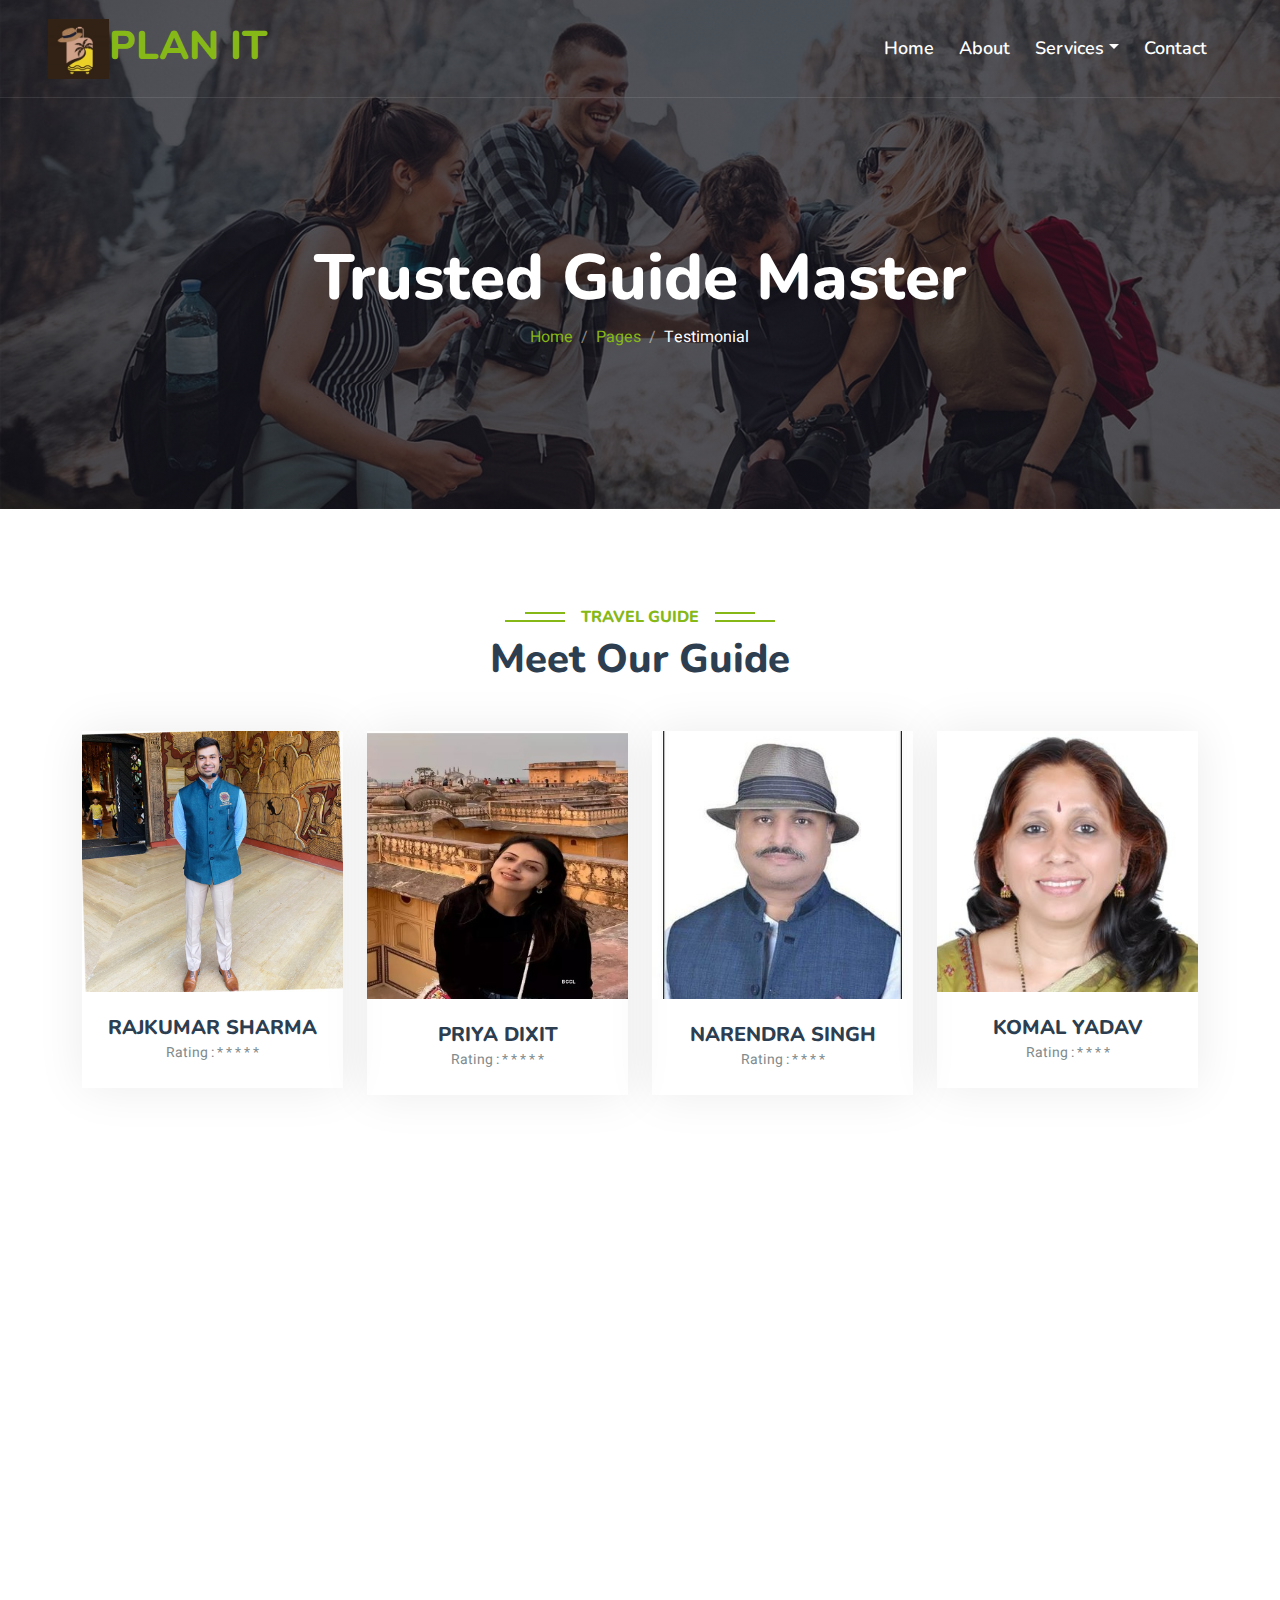
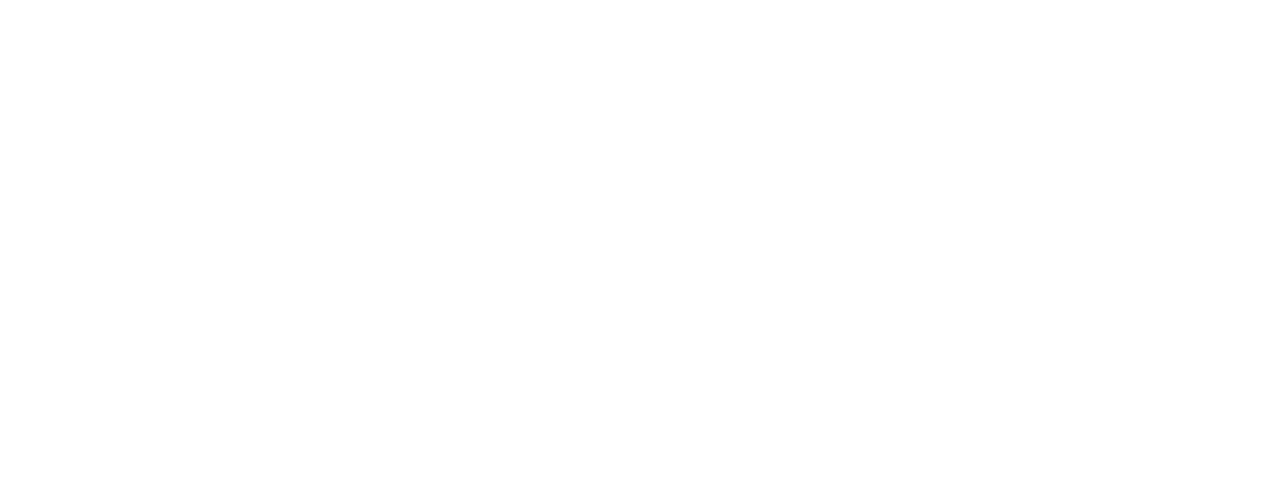
<file: travel guide.html>
<!DOCTYPE html>
<html lang="en">

<head>
    <meta charset="utf-8">
    <title>Tourist - Travel Agency HTML Template</title>
    <meta content="width=device-width, initial-scale=1.0" name="viewport">
    <meta content="" name="keywords">
    <meta content="" name="description">

    <!-- Favicon -->
    <link href="img/favicon.ico" rel="icon">

    <!-- Google Web Fonts -->
    <link rel="preconnect" href="https://fonts.googleapis.com">
    <link rel="preconnect" href="https://fonts.gstatic.com" crossorigin>
    <link href="https://fonts.googleapis.com/css2?family=Heebo:wght@400;500;600&family=Nunito:wght@600;700;800&display=swap" rel="stylesheet">

    <!-- Icon Font Stylesheet -->
    <link href="https://cdnjs.cloudflare.com/ajax/libs/font-awesome/5.10.0/css/all.min.css" rel="stylesheet">
    <link href="https://cdn.jsdelivr.net/npm/bootstrap-icons@1.4.1/font/bootstrap-icons.css" rel="stylesheet">

    <!-- Libraries Stylesheet -->
    <link href="lib/animate/animate.min.css" rel="stylesheet">
    <link href="lib/owlcarousel/assets/owl.carousel.min.css" rel="stylesheet">
    <link href="lib/tempusdominus/css/tempusdominus-bootstrap-4.min.css" rel="stylesheet" />

    <!-- Customized Bootstrap Stylesheet -->
    <link href="css/bootstrap.min.css" rel="stylesheet">

    <!-- Template Stylesheet -->
    <link href="css/style.css" rel="stylesheet">
</head>

<body>
    <!-- Spinner Start -->
    <div id="spinner" class="show bg-white position-fixed translate-middle w-100 vh-100 top-50 start-50 d-flex align-items-center justify-content-center">
        <div class="spinner-border text-primary" style="width: 3rem; height: 3rem;" role="status">
            <span class="sr-only">Loading...</span>
        </div>
    </div>
    <!-- Spinner End -->


    <!-- Navbar & Hero Start -->
    <div class="container-fluid position-relative p-0">
        <nav class="navbar navbar-expand-lg navbar-light px-4 px-lg-5 py-3 py-lg-0">
            <a href="" class="navbar-brand p-0">
                <h1 class="text-primary m-0"><img src="img/logo.jpeg"></i>PLAN IT</h1>
                <!-- <img src="img/logo.png" alt="Logo"> -->
            </a>
            <button class="navbar-toggler" type="button" data-bs-toggle="collapse" data-bs-target="#navbarCollapse">
                <span class="fa fa-bars"></span>
            </button>
            <div class="collapse navbar-collapse" id="navbarCollapse">
                <div class="navbar-nav ms-auto py-0">
                    <a href="index.html" class="nav-item nav-link">Home</a>
                    <a href="about.html" class="nav-item nav-link">About</a>
                    <div class="nav-item dropdown">
                        <a href="#" class="nav-link dropdown-toggle" data-bs-toggle="dropdown">Services</a>
                        <div class="dropdown-menu m-0">
                            <a href="Tourist Attraction.html" class="dropdown-item">Tourist Attraction</a>
                            <a href="solosync.html" class="dropdown-item">SoloSync Connect</a>
                            <a href="hotel.html" class="dropdown-item">Hotel Reservation</a>
                            <a href="travel guide.html" class="dropdown-item">Travel Guides</a>
                        </div>
                    </div>
                    <a href="contact.html" class="nav-item nav-link">Contact</a>
                </div>
                
            </div>
        </nav>

        <div class="container-fluid bg-primary py-5 mb-5 hero-header">
            <div class="container py-5">
                <div class="row justify-content-center py-5">
                    <div class="col-lg-10 pt-lg-5 mt-lg-5 text-center">
                        <h1 class="display-3 text-white animated slideInDown">Trusted Guide Master</h1>
                        <nav aria-label="breadcrumb">
                            <ol class="breadcrumb justify-content-center">
                                <li class="breadcrumb-item"><a href="#">Home</a></li>
                                <li class="breadcrumb-item"><a href="#">Pages</a></li>
                                <li class="breadcrumb-item text-white active" aria-current="page">Testimonial</li>
                            </ol>
                        </nav>
                    </div>
                </div>
            </div>
        </div>
    </div>
    <!-- Navbar & Hero End -->


     <!-- Team Start -->
     <div class="container-xxl py-5">
        <div class="container">
            <div class="text-center wow fadeInUp" data-wow-delay="0.1s">
                <h6 class="section-title bg-white text-center text-primary px-3">Travel Guide</h6>
                <h1 class="mb-5">Meet Our Guide</h1>
            </div>
            <div class="row g-4">
                <div class="col-lg-3 col-md-6 wow fadeInUp" data-wow-delay="0.1s">
                    <div class="team-item">
                        <div class="overflow-hidden">
                            <img class="img-fluid" src="img/g1.jpeg" alt="">
                        </div>
                        
                        <div class="text-center p-4">
                            <h5 class="mb-0">RAJKUMAR SHARMA</h5>
                            <small>Rating : * * * * * </small>
                        </div>
                    </div>
                </div>
                <div class="col-lg-3 col-md-6 wow fadeInUp" data-wow-delay="0.3s">
                    <div class="team-item">
                        <div class="overflow-hidden">
                            <img class="img-fluid" src="img/g3.jpeg" alt="">
                        </div>
                        <div class="text-center p-4">
                            <h5 class="mb-0">PRIYA DIXIT</h5>
                            <small>Rating : * * * * *</small>
                        </div>
                    </div>
                </div>
                <div class="col-lg-3 col-md-6 wow fadeInUp" data-wow-delay="0.5s">
                    <div class="team-item">
                        <div class="overflow-hidden">
                            <img class="img-fluid" src="img/g22.jpg" alt="">
                        </div>
                        
                        <div class="text-center p-4">
                            <h5 class="mb-0">NARENDRA SINGH</h5>
                            <small>Rating : * * * * </small>
                        </div>
                    </div>
                </div>
                <div class="col-lg-3 col-md-6 wow fadeInUp" data-wow-delay="0.7s">
                    <div class="team-item">
                        <div class="overflow-hidden">
                            <img class="img-fluid" src="img/g4.jpeg" alt="">
                        </div>
                        <div class="text-center p-4">
                            <h5 class="mb-0">KOMAL YADAV</h5>
                            <small>Rating : * * * *</small>
                        </div>
                    </div>
                </div>
            </div>
        </div>
    </div>
    <!-- Team End -->
    <div class="container-xxl py-5 wow fadeInUp" data-wow-delay="0.1s">
        <div class="container">
            <div class="text-center">
                <h6 class="section-title bg-white text-center text-primary px-3">Testimonial</h6>
                <h1 class="mb-5">Our Clients Say!!!</h1>
            </div>
            <div class="owl-carousel testimonial-carousel position-relative">
                <div class="testimonial-item bg-white text-center border p-4">
                    <img class="bg-white rounded-circle shadow p-1 mx-auto mb-3" src="img/testimonial-2.jpg" style="width: 80px; height: 80px;">
                    <h5 class="mb-0">John Doe</h5>
                    <p>Switzerland,Europe</p>
                    <p class="mb-0">Incredible resource! Found hidden gems and insider tips effortlessly. Enhanced my travel experience.</p>
                </div>
                <div class="testimonial-item bg-white text-center border p-4">
                    <img class="bg-white rounded-circle shadow p-1 mx-auto mb-3" src="img/testimonial-1.jpg" style="width: 80px; height: 80px;">
                    <h5 class="mb-0">Sophia Antionette</h5>
                    <p>New York, USA</p>
                    <p class="mt-2 mb-0">User-friendly interface, comprehensive info. A go-to for planning. Highly recommend for fellow travelers!</p>
                </div>
                <div class="testimonial-item bg-white text-center border p-4">
                    <img class="bg-white rounded-circle shadow p-1 mx-auto mb-3" src="img/testimonial-3.jpg" style="width: 80px; height: 80px;">
                    <h5 class="mb-0">William Boucher</h5>
                    <p>Britain, UK</p>
                    <p class="mt-2 mb-0">A treasure trove for explorers! Found the best spots, hidden gems, and local delights. A game-changer for anyone seeking authentic travel experiences.</p>
                </div>
                <div class="testimonial-item bg-white text-center border p-4">
                    <img class="bg-white rounded-circle shadow p-1 mx-auto mb-3" src="img/testimonial-4.jpg" style="width: 80px; height: 80px;">
                    <h5 class="mb-0">Freiya </h5>
                    <p>Engand, UK</p>
                    <p class="mt-2 mb-0">Navigating destinations made easy. The site's rich content and stunning visuals fueled my wanderlust. 5/5 for an immersive travel experience!</p>
                </div>
            </div>
        </div>
    </div>
        

    <!-- Footer Start -->
    <div class="container-fluid bg-dark text-light footer pt-5 mt-5 wow fadeIn" data-wow-delay="0.1s">
        <div class="container py-5">
            <div class="row g-5">
                <div class="col-lg-3 col-md-6">
                    <h4 class="text-white mb-3">Company</h4>
                    <a class="btn btn-link" href="">About Us</a>
                    <a class="btn btn-link" href="">Contact Us</a>
                    <a class="btn btn-link" href="">Privacy Policy</a>
                    <a class="btn btn-link" href="">Terms & Condition</a>
                    <a class="btn btn-link" href="">FAQs & Help</a>
                </div>
                <div class="col-lg-3 col-md-6">
                    <h4 class="text-white mb-3">Contact</h4>
                    <p class="mb-2"><i class="fa fa-map-marker-alt me-3"></i>D-12,Vaishali Nagar,Jaipur</p>
                    <p class="mb-2"><i class="fa fa-phone-alt me-3"></i>+91 9768293239</p>
                    <p class="mb-2"><i class="fa fa-envelope me-3"></i>planit@gmail.com</p>
                    <div class="d-flex pt-2">
                        <a class="btn btn-outline-light btn-social" href=""><i class="fab fa-twitter"></i></a>
                        <a class="btn btn-outline-light btn-social" href=""><i class="fab fa-facebook-f"></i></a>
                        <a class="btn btn-outline-light btn-social" href=""><i class="fab fa-youtube"></i></a>
                        <a class="btn btn-outline-light btn-social" href=""><i class="fab fa-linkedin-in"></i></a>
                    </div>
                </div>
                <div class="col-lg-3 col-md-6">
                    <h4 class="text-white mb-3">Gallery</h4>
                    <div class="row g-2 pt-2">
                        <div class="col-4">
                            <img class="img-fluid bg-light p-1" src="img/gl1.jpg" alt="">
                        </div>
                        <div class="col-4">
                            <img class="img-fluid bg-light p-1" src="img/gl2.jpg" alt="">
                        </div>
                        <div class="col-4">
                            <img class="img-fluid bg-light p-1" src="img/gl3.jpg"alt="">
                        </div>
                        <div class="col-4">
                            <img class="img-fluid bg-light p-1" src="img/gl4.jpg"alt="">
                        </div>
                        <div class="col-4">
                            <img class="img-fluid bg-light p-1" src="img/gl5.jpg" alt="">
                        </div>
                        <div class="col-4">
                            <img class="img-fluid bg-light p-1" src="img/gl6.jpg" alt="">
                        </div>
                    </div>
                </div>
                <div class="col-lg-3 col-md-6">
                    <h4 class="text-white mb-3">Email Us</h4>
                    <div class="position-relative mx-auto" style="max-width: 400px;">
                        <input class="form-control border-primary w-100 py-3 ps-4 pe-5" type="text" placeholder="Your Valuable Feedback">
                        <button type="button" class="btn btn-primary py-2 position-absolute top-0 end-0 mt-2 me-2">Send</button>
                    </div>
                </div>
            </div>
        </div>
    <!-- Footer End -->


    <!-- Back to Top -->
    <a href="#" class="btn btn-lg btn-primary btn-lg-square back-to-top"><i class="bi bi-arrow-up"></i></a>


    <!-- JavaScript Libraries -->
    <script src="https://code.jquery.com/jquery-3.4.1.min.js"></script>
    <script src="https://cdn.jsdelivr.net/npm/bootstrap@5.0.0/dist/js/bootstrap.bundle.min.js"></script>
    <script src="lib/wow/wow.min.js"></script>
    <script src="lib/easing/easing.min.js"></script>
    <script src="lib/waypoints/waypoints.min.js"></script>
    <script src="lib/owlcarousel/owl.carousel.min.js"></script>
    <script src="lib/tempusdominus/js/moment.min.js"></script>
    <script src="lib/tempusdominus/js/moment-timezone.min.js"></script>
    <script src="lib/tempusdominus/js/tempusdominus-bootstrap-4.min.js"></script>

    <!-- Template Javascript -->
    <script src="js/main.js"></script>
</body>

</html>
</file>
<file: css/style.css>
/********** Template CSS **********/
:root {
    --primary: #86B817;
    --secondary: #FE8800;
    --light: #F5F5F5;
    --dark: #14141F;
}

.fw-medium {
    font-weight: 600 !important;
}

.fw-semi-bold {
    font-weight: 700 !important;
}

.back-to-top {
    position: fixed;
    display: none;
    right: 45px;
    bottom: 45px;
    z-index: 99;
}


/*** Spinner ***/
#spinner {
    opacity: 0;
    visibility: hidden;
    transition: opacity .5s ease-out, visibility 0s linear .5s;
    z-index: 99999;
}

#spinner.show {
    transition: opacity .5s ease-out, visibility 0s linear 0s;
    visibility: visible;
    opacity: 1;
}


/*** Button ***/
.btn {
    font-family: 'Nunito', sans-serif;
    font-weight: 600;
    transition: .5s;
}

.btn.btn-primary,
.btn.btn-secondary {
    color: #FFFFFF;
}

.btn-square {
    width: 38px;
    height: 38px;
}

.btn-sm-square {
    width: 32px;
    height: 32px;
}

.btn-lg-square {
    width: 48px;
    height: 48px;
}

.btn-square,
.btn-sm-square,
.btn-lg-square {
    padding: 0;
    display: flex;
    align-items: center;
    justify-content: center;
    font-weight: normal;
    border-radius: 0px;
}


/*** Navbar ***/
.navbar-light .navbar-nav .nav-link {
    font-family: 'Nunito', sans-serif;
    position: relative;
    margin-right: 25px;
    padding: 35px 0;
    color: #FFFFFF !important;
    font-size: 18px;
    font-weight: 600;
    outline: none;
    transition: .5s;
}

.sticky-top.navbar-light .navbar-nav .nav-link {
    padding: 20px 0;
    color: var(--dark) !important;
}

.navbar-light .navbar-nav .nav-link:hover,
.navbar-light .navbar-nav .nav-link.active {
    color: var(--primary) !important;
}

.navbar-light .navbar-brand img {
    max-height: 60px;
    transition: .5s;
}

.sticky-top.navbar-light .navbar-brand img {
    max-height: 45px;
}

@media (max-width: 991.98px) {
    .sticky-top.navbar-light {
        position: relative;
        background: #FFFFFF;
    }

    .navbar-light .navbar-collapse {
        margin-top: 15px;
        border-top: 1px solid #DDDDDD;
    }

    .navbar-light .navbar-nav .nav-link,
    .sticky-top.navbar-light .navbar-nav .nav-link {
        padding: 10px 0;
        margin-left: 0;
        color: var(--dark) !important;
    }

    .navbar-light .navbar-brand img {
        max-height: 45px;
    }
}

@media (min-width: 992px) {
    .navbar-light {
        position: absolute;
        width: 100%;
        top: 0;
        left: 0;
        border-bottom: 1px solid rgba(256, 256, 256, .1);
        z-index: 999;
    }
    
    .sticky-top.navbar-light {
        position: fixed;
        background: #FFFFFF;
    }

    .navbar-light .navbar-nav .nav-link::before {
        position: absolute;
        content: "";
        width: 0;
        height: 2px;
        bottom: -1px;
        left: 50%;
        background: var(--primary);
        transition: .5s;
    }

    .navbar-light .navbar-nav .nav-link:hover::before,
    .navbar-light .navbar-nav .nav-link.active::before {
        width: calc(100% - 2px);
        left: 1px;
    }

    .navbar-light .navbar-nav .nav-link.nav-contact::before {
        display: none;
    }
}


/*** Hero Header ***/
.hero-header {
    background: linear-gradient(rgba(20, 20, 31, .7), rgba(20, 20, 31, .7)), url(../img/bg-hero.jpg);
    background-position: center center;
    background-repeat: no-repeat;
    background-size: cover;
}

.breadcrumb-item + .breadcrumb-item::before {
    color: rgba(255, 255, 255, .5);
}


/*** Section Title ***/
.section-title {
    position: relative;
    display: inline-block;
    text-transform: uppercase;
}

.section-title::before {
    position: absolute;
    content: "";
    width: calc(100% + 80px);
    height: 2px;
    top: 4px;
    left: -40px;
    background: var(--primary);
    z-index: -1;
}

.section-title::after {
    position: absolute;
    content: "";
    width: calc(100% + 120px);
    height: 2px;
    bottom: 5px;
    left: -60px;
    background: var(--primary);
    z-index: -1;
}

.section-title.text-start::before {
    width: calc(100% + 40px);
    left: 0;
}

.section-title.text-start::after {
    width: calc(100% + 60px);
    left: 0;
}


/*** Service ***/
.service-item {
    box-shadow: 0 0 45px rgba(0, 0, 0, .08);
    transition: .5s;
}

.service-item:hover {
    background: var(--primary);
}

.service-item * {
    transition: .5s;
}

.service-item:hover * {
    color: var(--light) !important;
}


/*** Destination ***/
.destination img {
    transition: .5s;
}

.destination a:hover img {
    transform: scale(1.1);
}


/*** Package ***/
.package-item {
    box-shadow: 0 0 45px rgba(0, 0, 0, .08);
}

.package-item img {
    transition: .5s;
}

.package-item:hover img {
    transform: scale(1.1);
}


/*** Booking ***/
.booking {
    background: linear-gradient(rgba(15, 23, 43, .7), rgba(15, 23, 43, .7)), url(../img/backg.jpg);
    background-position: center center;
    background-repeat: no-repeat;
    background-size: cover;
}
.booking1 {
    background: linear-gradient(rgba(15, 23, 43, .7), rgba(15, 23, 43, .7)), url(../img/hotel.jpg);
    background-position: center center;
    background-repeat: no-repeat;
    background-size: cover;
}



/*** Team ***/
.team-item {
    box-shadow: 0 0 45px rgba(0, 0, 0, .08);
}

.team-item img {
    transition: .5s;
}

.team-item:hover img {
    transform: scale(1.1);
}

.team-item .btn {
    background: #FFFFFF;
    color: var(--primary);
    border-radius: 20px;
    border-bottom: 1px solid var(--primary);
}

.team-item .btn:hover {
    background: var(--primary);
    color: #FFFFFF;
}


/*** Testimonial ***/
.testimonial-carousel::before {
    position: absolute;
    content: "";
    top: 0;
    left: 0;
    height: 100%;
    width: 0;
    background: linear-gradient(to right, rgba(255, 255, 255, 1) 0%, rgba(255, 255, 255, 0) 100%);
    z-index: 1;
}

.testimonial-carousel::after {
    position: absolute;
    content: "";
    top: 0;
    right: 0;
    height: 100%;
    width: 0;
    background: linear-gradient(to left, rgba(255, 255, 255, 1) 0%, rgba(255, 255, 255, 0) 100%);
    z-index: 1;
}

@media (min-width: 768px) {
    .testimonial-carousel::before,
    .testimonial-carousel::after {
        width: 200px;
    }
}

@media (min-width: 992px) {
    .testimonial-carousel::before,
    .testimonial-carousel::after {
        width: 300px;
    }
}

.testimonial-carousel .owl-item .testimonial-item,
.testimonial-carousel .owl-item.center .testimonial-item * {
    transition: .5s;
}

.testimonial-carousel .owl-item.center .testimonial-item {
    background: var(--primary) !important;
    border-color: var(--primary) !important;
}

.testimonial-carousel .owl-item.center .testimonial-item * {
    color: #FFFFFF !important;
}

.testimonial-carousel .owl-dots {
    margin-top: 24px;
    display: flex;
    align-items: flex-end;
    justify-content: center;
}

.testimonial-carousel .owl-dot {
    position: relative;
    display: inline-block;
    margin: 0 5px;
    width: 15px;
    height: 15px;
    border: 1px solid #CCCCCC;
    border-radius: 15px;
    transition: .5s;
}

.testimonial-carousel .owl-dot.active {
    background: var(--primary);
    border-color: var(--primary);
}


/*** Footer ***/
.footer .btn.btn-social {
    margin-right: 5px;
    width: 35px;
    height: 35px;
    display: flex;
    align-items: center;
    justify-content: center;
    color: var(--light);
    font-weight: normal;
    border: 1px solid #FFFFFF;
    border-radius: 35px;
    transition: .3s;
}

.footer .btn.btn-social:hover {
    color: var(--primary);
}

.footer .btn.btn-link {
    display: block;
    margin-bottom: 5px;
    padding: 0;
    text-align: left;
    color: #FFFFFF;
    font-size: 15px;
    font-weight: normal;
    text-transform: capitalize;
    transition: .3s;
}

.footer .btn.btn-link::before {
    position: relative;
    content: "\f105";
    font-family: "Font Awesome 5 Free";
    font-weight: 900;
    margin-right: 10px;
}

.footer .btn.btn-link:hover {
    letter-spacing: 1px;
    box-shadow: none;
}

.footer .copyright {
    padding: 25px 0;
    font-size: 15px;
    border-top: 1px solid rgba(256, 256, 256, .1);
}

.footer .copyright a {
    color: var(--light);
}

.footer .footer-menu a {
    margin-right: 15px;
    padding-right: 15px;
    border-right: 1px solid rgba(255, 255, 255, .1);
}

.footer .footer-menu a:last-child {
    margin-right: 0;
    padding-right: 0;
    border-right: none;
}
</file>
